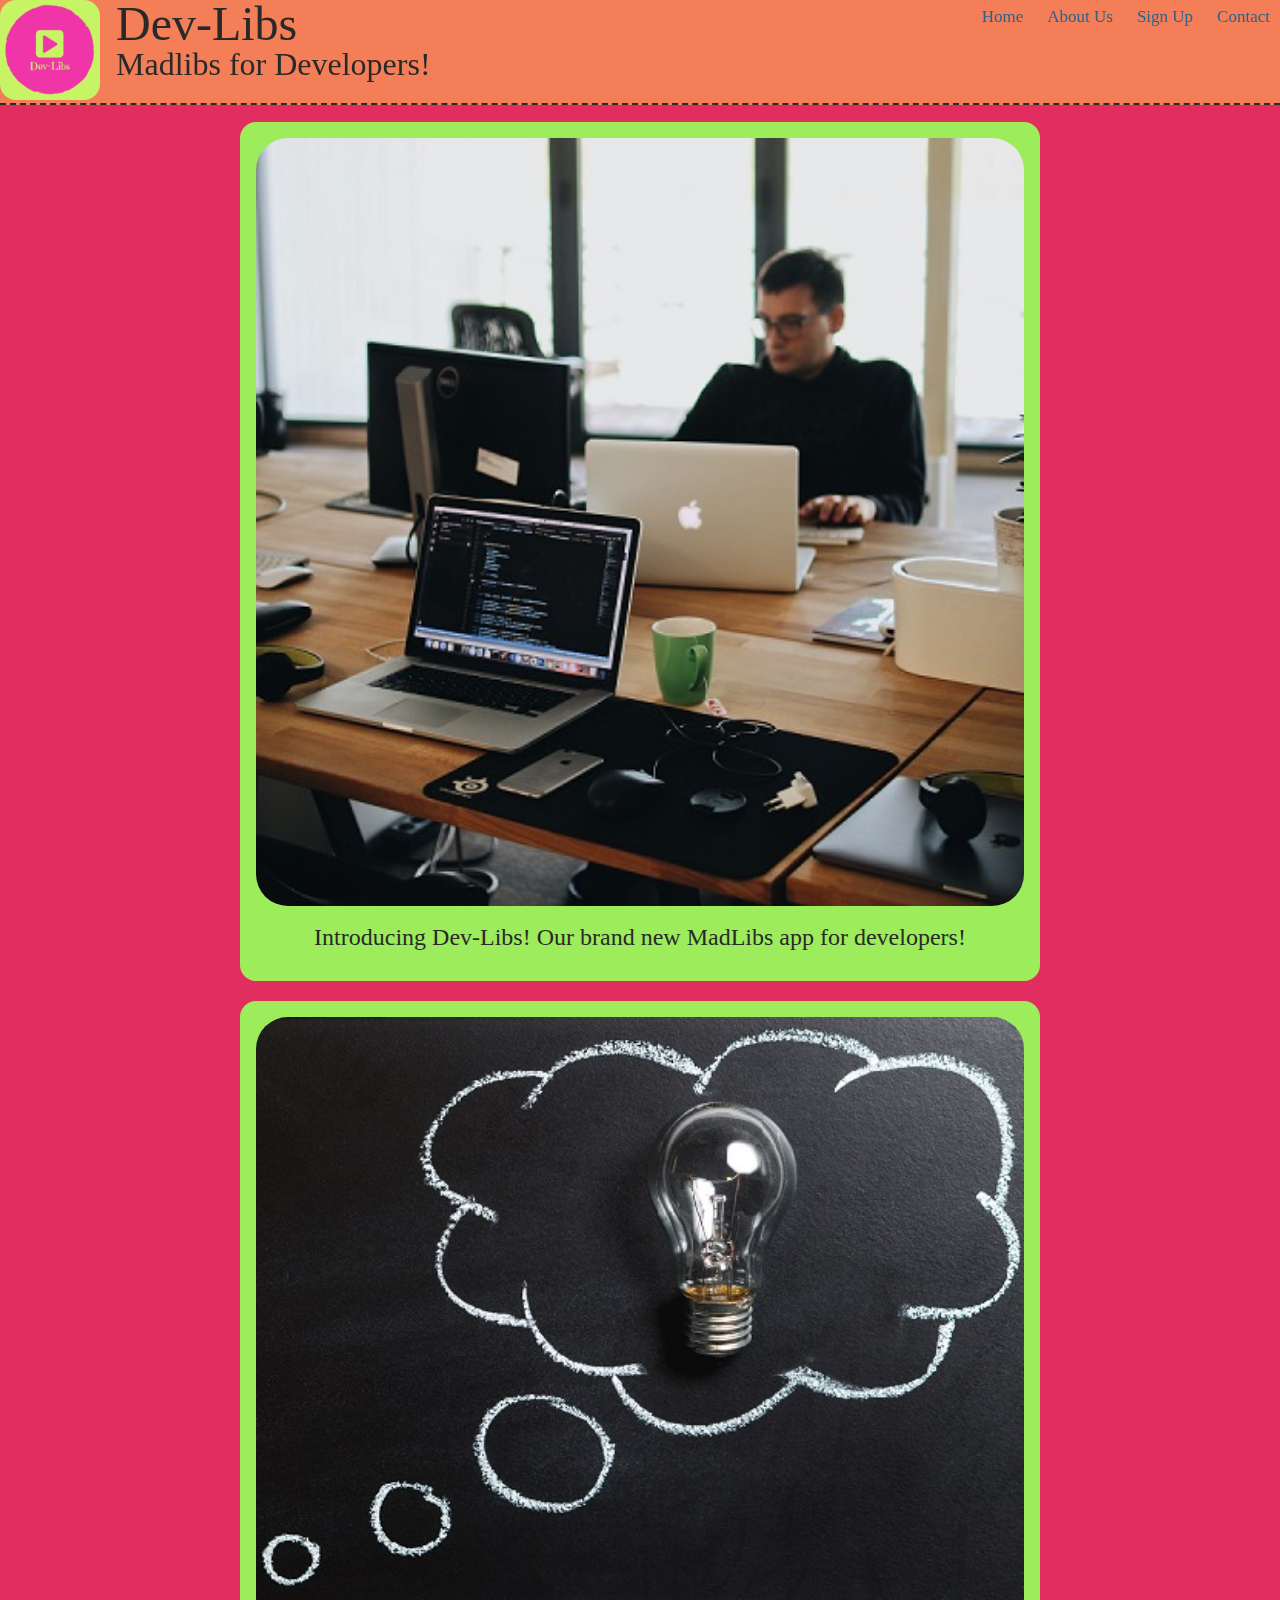
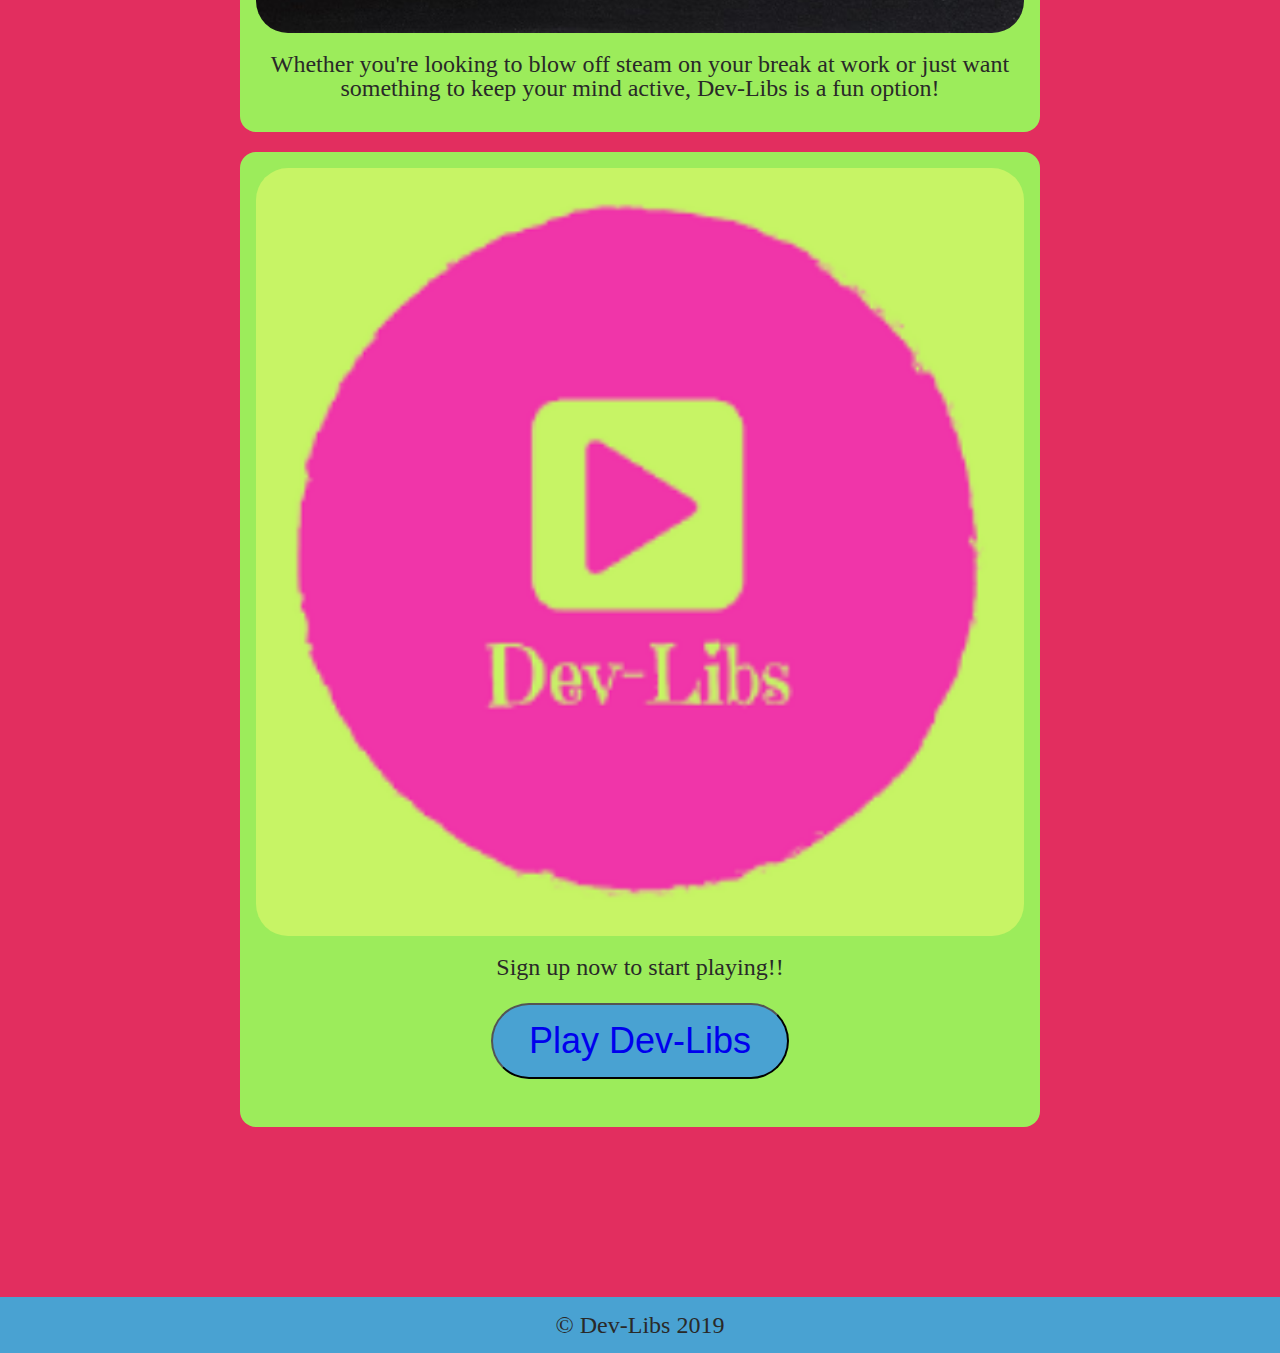
<file: index.html>
<!DOCTYPE HTML>
<html>
<head>
  <title>DevLibs</title>
  <meta charset="utf-8" />
  <meta name="viewport" content="width=device-width, initial-scale=1, user-scalable=no" />
  <link rel="stylesheet" href="css/index.css" />
  
</head>
<body>
 
  <div class="container">
      <div class="top-container">
    <div class="navbar">
      <a href="#">Home</a>
      <a href="team.html">About Us</a>
      <a href="https://frontend-j59728fja.now.sh/">Sign Up</a>
      <a href="contactpage.html">Contact</a>
    </div>
    <div class="nav-header">
        <header>
            <div class="header-text-img-container">
                <div class="header-text">
            <h1>Dev-Libs</h1>
            <h2>Madlibs for Developers!</h2>
            </div>
            <div class="header-img">
            <img src="img/logo.png"></img>
            </div>
            </div>
          </header>
          </div>
        </div>
          <div class="home-container">
        <div class="home-box">
   
      <div class="homeimg">
      
<img src="img/working.jpg"></img>
    </div>

    <div class="home">
        <p>
          Introducing Dev-Libs! Our brand new MadLibs app for developers!
        </p>
    </div>
        </div>
        <div class="home-box">
    <div class="homeimg">
        <img src="img/thinking.jpg"></img>
    </div> 

    <div class="home">
        <p>
          Whether you're looking to blow off steam on your break at work or just want something to keep your mind active, Dev-Libs is a fun option!
        </p>
    </div>
        </div>
        <div class="home-box">
    <div class="homeimg">
        <img src="img/logo.png"></img>
    </div>
    <div class="home">
        <p>
           Sign up now to start playing!!
            <br><br>
            <button class="play"><a href="https://frontend-j59728fja.now.sh/">Play Dev-Libs</a></button></p><br>
     
          
    </div>
    </div>
    </div>
  

        </div>
        <footer>
            <p>&copy; Dev-Libs 2019</p>

          </footer>
      </body>

</html>
</file>
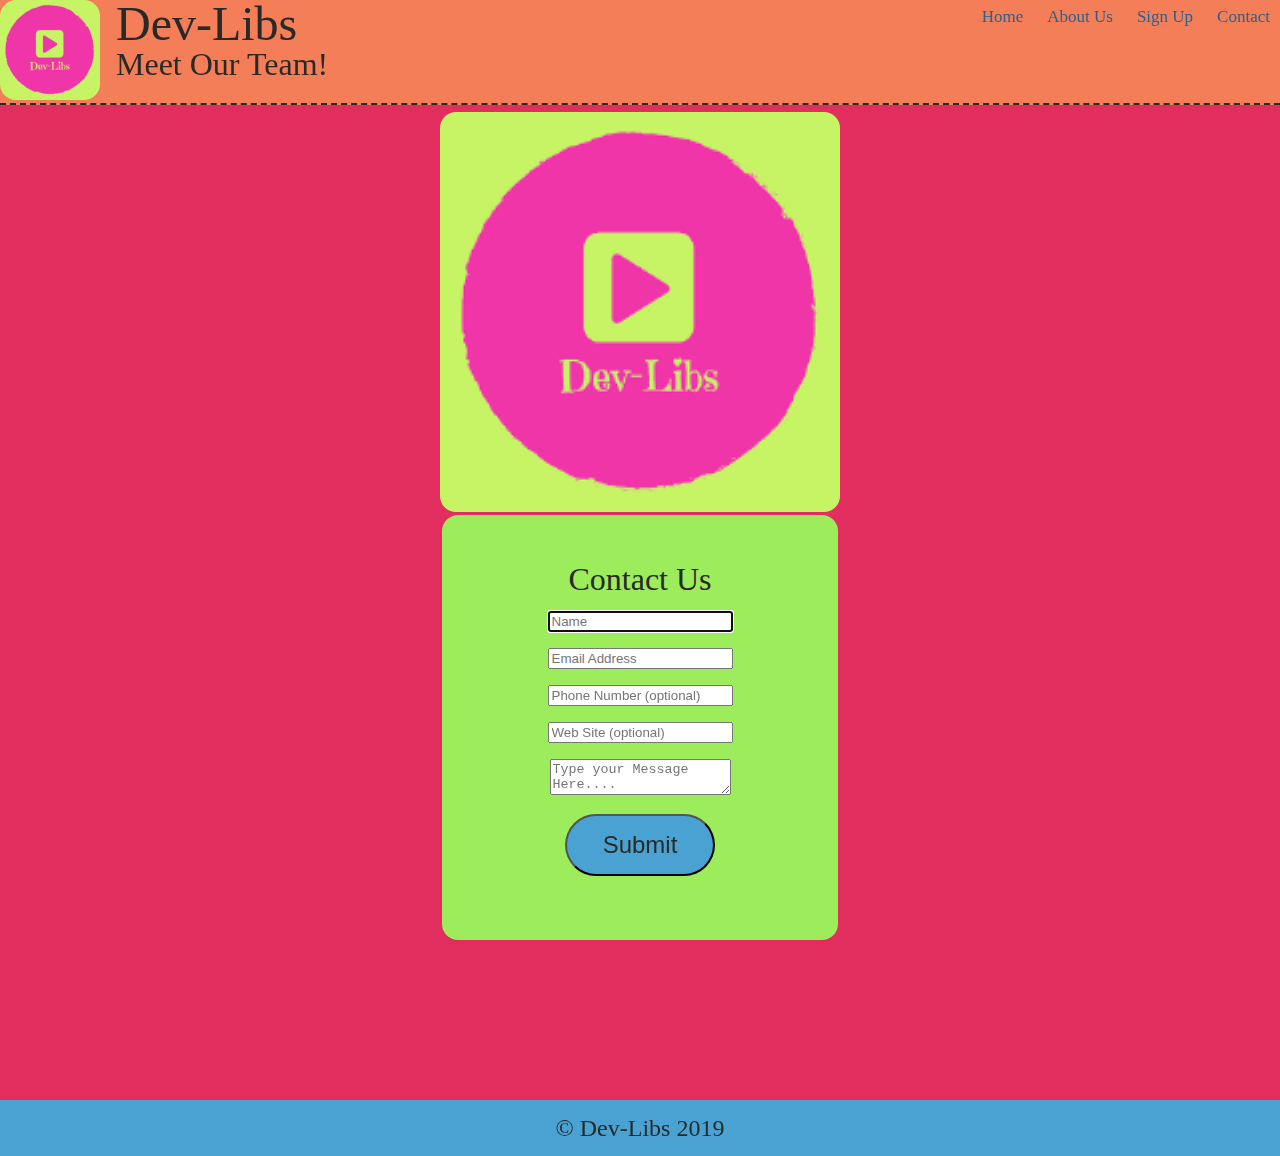
<file: contactpage.html>
<!DOCTYPE HTML>
<html>
<head>
  <title>DevLibs</title>
  <meta charset="utf-8" />
  <meta name="viewport" content="width=device-width, initial-scale=1, user-scalable=no" />
  <link rel="stylesheet" href="css/index.css" />

  
</head>
<body>
 
        <div class="container">
                <div class="top-container">
              <div class="navbar">
                <a href="index.html">Home</a>
                <a href="team.html">About Us</a>
                <a href="https://frontend-j59728fja.now.sh/">Sign Up</a>
                <a href="contactpage.html">Contact</a>
              </div>
              <div class="nav-header">
                  <header>
                      <div class="header-text-img-container">
                          <div class="header-text">
                      <h1>Dev-Libs</h1>
                      <h2>Meet Our Team!</h2>
                      </div>
                      <div class="header-img">
                      <img src="img/logo.png"></img>
                      </div>
                      </div>
                    </header>
                    </div>
                  </div>
    <div class="home-container">
            <div class="logo-container">
                    <div class="logo">
                      <img src="img/logo.png"></img>
                    </div>
                  </div>
          <div class="contact-container">  
                <form id="contact" method="POST" data-netlify="true">
                  <h2>Contact Us</h2>
                  
                  <fieldset>
                    <input placeholder="Name" type="text" tabindex="1" required autofocus>
                  </fieldset>
                  <fieldset>
                    <input placeholder="Email Address" type="email" tabindex="2" required>
                  </fieldset>
                  <fieldset>
                    <input placeholder="Phone Number (optional)" type="tel" tabindex="3" optional>
                  </fieldset>
                  <fieldset>
                    <input placeholder="Web Site (optional)" type="url" tabindex="4" optional>
                  </fieldset>
                  <fieldset>
                    <textarea placeholder="Type your Message Here...." tabindex="5" required></textarea>
                  </fieldset>
                  <fieldset>
                    <button name="submit" type="submit" id="contact-submit" data-submit="...Sending"onclick="goBack()">Submit</button>
                  </fieldset>
                </form>
               
                
              </div>

            </div>
            <footer>
                    <p>&copy; Dev-Libs 2019</p>
        
                  </footer>
        </div> 


      </body>

</html>
</file>
<file: css/index.css>
/* http://meyerweb.com/eric/tools/css/reset/ 
   v2.0 | 20110126
   License: none (public domain)
*/
html,
body,
div,
span,
applet,
object,
iframe,
h1,
h2,
h3,
h4,
h5,
h6,
p,
blockquote,
pre,
a,
abbr,
acronym,
address,
big,
cite,
code,
del,
dfn,
em,
img,
ins,
kbd,
q,
s,
samp,
small,
strike,
strong,
sub,
sup,
tt,
var,
b,
u,
i,
center,
dl,
dt,
dd,
ol,
ul,
li,
fieldset,
form,
label,
legend,
table,
caption,
tbody,
tfoot,
thead,
tr,
th,
td,
article,
aside,
canvas,
details,
embed,
figure,
figcaption,
footer,
header,
hgroup,
menu,
nav,
output,
ruby,
section,
summary,
time,
mark,
audio,
video {
  margin: 0;
  padding: 0;
  border: 0;
  font-size: 100%;
  font: inherit;
  vertical-align: baseline;
}
/* HTML5 display-role reset for older browsers */
article,
aside,
details,
figcaption,
figure,
footer,
header,
hgroup,
menu,
nav,
section {
  display: block;
}
body {
  line-height: 1;
}
ol,
ul {
  list-style: none;
}
blockquote,
q {
  quotes: none;
}
blockquote:before,
blockquote:after,
q:before,
q:after {
  content: '';
  content: none;
}
table {
  border-collapse: collapse;
  border-spacing: 0;
}
a {
  text-decoration: none;
}
a:active,
a:focus,
a:hover {
  text-decoration: none;
}
body {
  height: 100%;
  background-color: #e22e5f;
  color: #292928;
}
body p {
  font-size: 1.5em;
}
body header .header-text-img-container {
  display: flex;
  flex-direction: row-reverse;
}
@media (max-width: 800px) {
  body header .header-text-img-container {
    flex-direction: column-reverse;
  }
}
body header .header-text-img-container .header-text {
  margin-left: 1em;
}
@media (max-width: 800px) {
  body header .header-text-img-container .header-text {
    margin: 0 auto;
  }
}
@media (max-width: 500px) {
  body header .header-text-img-container .header-text {
    display: none;
  }
}
body header img {
  width: 100px;
  height: 100px;
  border-radius: 1em;
}
h1 {
  font-size: 3em;
}
h2 {
  font-size: 2em;
}
.container .top-container {
  position: fixed;
  top: 0;
  width: 100%;
}
.container .home-container {
  padding-top: 7em;
  padding-bottom: 10em;
  display: flex;
  justify-content: center;
}
@media (max-width: 1400px) {
  .container .home-container {
    flex-direction: column;
  }
}
@media (max-width: 800px) {
  .container .home-container {
    padding-top: 14em;
  }
}
.container .home-container .home-box {
  width: 30%;
  background-color: #9cec5b;
  margin-left: 10px;
  margin-right: 10px;
  border-radius: 1em;
}
.container .home-container .home-box .play {
  background-color: #49a2d2;
  color: #292928;
  padding: 15px 36px;
  text-align: center;
  text-decoration: none;
  display: inline-block;
  border-radius: 2em;
  font-size: 1.5em;
}
@media (max-width: 1400px) {
  .container .home-container .home-box {
    width: 800px;
    margin: 0 auto;
    margin-top: 10px;
    margin-bottom: 10px;
    padding-bottom: 2em;
  }
}
@media (max-width: 800px) {
  .container .home-container .home-box {
    width: 90%;
  }
}
.container .home-container .home-box .home {
  text-align: center;
}
.container .home-container .home-box .homeimg {
  text-align: center;
  margin: 1em;
}
.container .home-container .home-box .homeimg img {
  border-radius: 2em;
  width: 100%;
}
footer {
  text-align: center;
  background-color: #49a2d2;
  padding: 1em;
}
body .container .top-container {
  background-color: rgba(247, 146, 86, 0.8);
  display: flex;
  flex-direction: row-reverse;
  justify-content: space-between;
  margin-bottom: 3em;
  border-bottom: 2px dashed;
}
@media (max-width: 800px) {
  body .container .top-container {
    flex-direction: column-reverse;
    text-align: center;
  }
}
body .container .top-container .navbar {
  margin-top: 0.5em;
  margin-bottom: 0.5em;
}
@media (max-width: 800px) {
  body .container .top-container .navbar {
    margin-top: 1em;
    margin-bottom: 1em;
  }
}
body .container .top-container .navbar :hover {
  background-color: #9cec5b;
  border-radius: 0.5em;
}
body .container .top-container .navbar a {
  color: #2a628f;
  text-align: center;
  padding: 14px 10px;
  text-decoration: none;
  font-size: 17px;
  width: 100%;
}
body .home-container .logo-container {
  display: flex;
  justify-content: center;
}
@media (max-width: 800px) {
  body .home-container .logo-container {
    margin-top: 4em;
  }
}
@media (max-width: 500px) {
  body .home-container .logo-container {
    margin-top: 2em;
  }
}
body .home-container .logo-container .logo {
  margin-left: 1em;
  margin-right: 1em;
}
body .home-container .logo-container .logo img {
  width: 100%;
  border-radius: 1em;
}
body .home-container .team-container {
  display: flex;
  flex-wrap: wrap;
  width: 1000px;
  justify-content: center;
}
@media (max-width: 1400px) {
  body .home-container .team-container {
    width: 75%;
    margin: 0 auto;
  }
}
@media (max-width: 800px) {
  body .home-container .team-container {
    width: 95%;
  }
}
body .home-container .team-container .team-content {
  background-color: #9cec5b;
  border-radius: 2em;
  padding: 3em;
  margin: 1em;
}
body .home-container .team-container .team-content p {
  text-align: center;
}
body .home-container .team-container .team-content img {
  width: 150px;
  border-radius: 1em;
}
.contact-container {
  background-color: #9cec5b;
  padding: 3em;
  border-radius: 1em;
  width: 300px;
  display: inline-block;
  margin-left: auto;
  margin-right: auto;
}
.contact-container fieldset {
  margin: 1em;
}
.contact-container fieldset button {
  background-color: #49a2d2;
  color: #292928;
  padding: 15px 36px;
  text-align: center;
  text-decoration: none;
  display: inline-block;
  border-radius: 2em;
  font-size: 1.5em;
}
@media (max-width: 800px) {
  .contact-container {
    width: 250px;
  }
}
@media (max-width: 500px) {
  .contact-container {
    width: 200px;
  }
}
.contact-container #contact {
  text-align: center;
}
</file>
